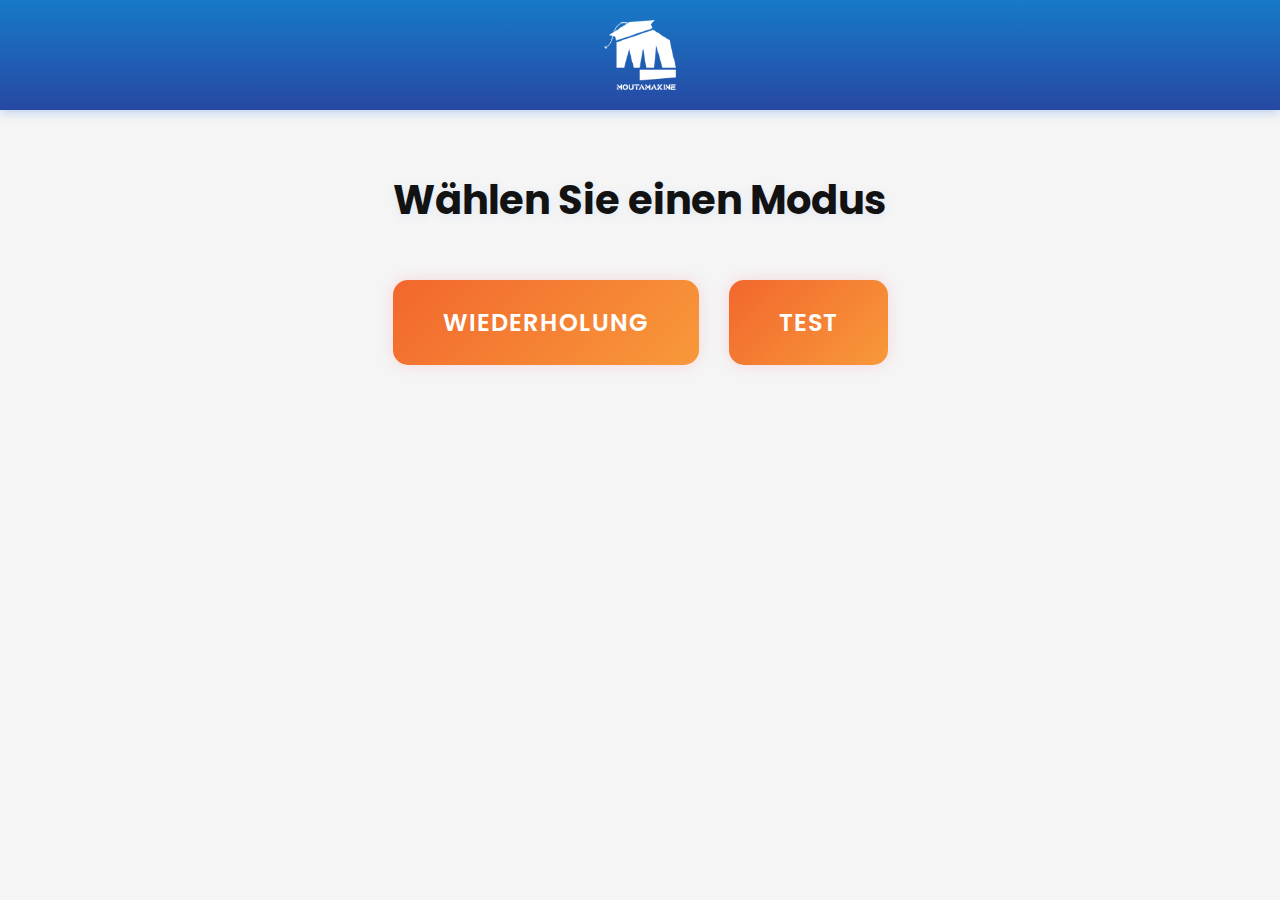
<file: index.html>
<!DOCTYPE html>
<html lang="en">
  <head>
    <meta charset="UTF-8" />
    <meta name="viewport" content="width=device-width, initial-scale=1.0" />
    <title>NinjaCards - Landing</title>
    <link
      href="https://fonts.googleapis.com/css2?family=Poppins:wght@300;400;500;600;700&display=swap"
      rel="stylesheet"
    />
    <link rel="icon" type="image/svg+xml" href="assets/logoo.svg" />
    <link rel="stylesheet" href="styles.css" />
  </head>
  <body>
    <a href="index.html" class="navbar">
      <img src="assets/moutamakineLogo.png" alt="NinjaCards Logo" />
    </a>

    <div class="container" id="landing-page">
      <h1>Wählen Sie einen Modus</h1>
      <div class="mode-container">
        <button
          class="mode-btn"
          onclick="location.href='ninjaWiederholung.html'"
        >
          Wiederholung
        </button>
        <button class="mode-btn" onclick="location.href='ninjaCards.html'">
          Test
        </button>
      </div>
    </div>

    <style>
      .mode-container {
        display: flex;
        justify-content: center;
        gap: 30px;
        margin-top: 50px;
      }

      .mode-btn {
        padding: 25px 50px;
        font-size: 1.5rem;
        font-weight: 600;
        background: linear-gradient(135deg, #f2672d, #f8993a);
        color: white;
        border: none;
        border-radius: 15px;
        cursor: pointer;
        transition: all 0.3s ease;
        box-shadow: 0 0 15px rgba(248, 147, 163, 0.3);
        text-transform: uppercase;
        letter-spacing: 1px;
      }

      .mode-btn:hover {
        transform: translateY(-5px);
        box-shadow: 0 0 30px rgba(248, 147, 163, 0.3);
      }
    </style>
  </body>
</html>
</file>
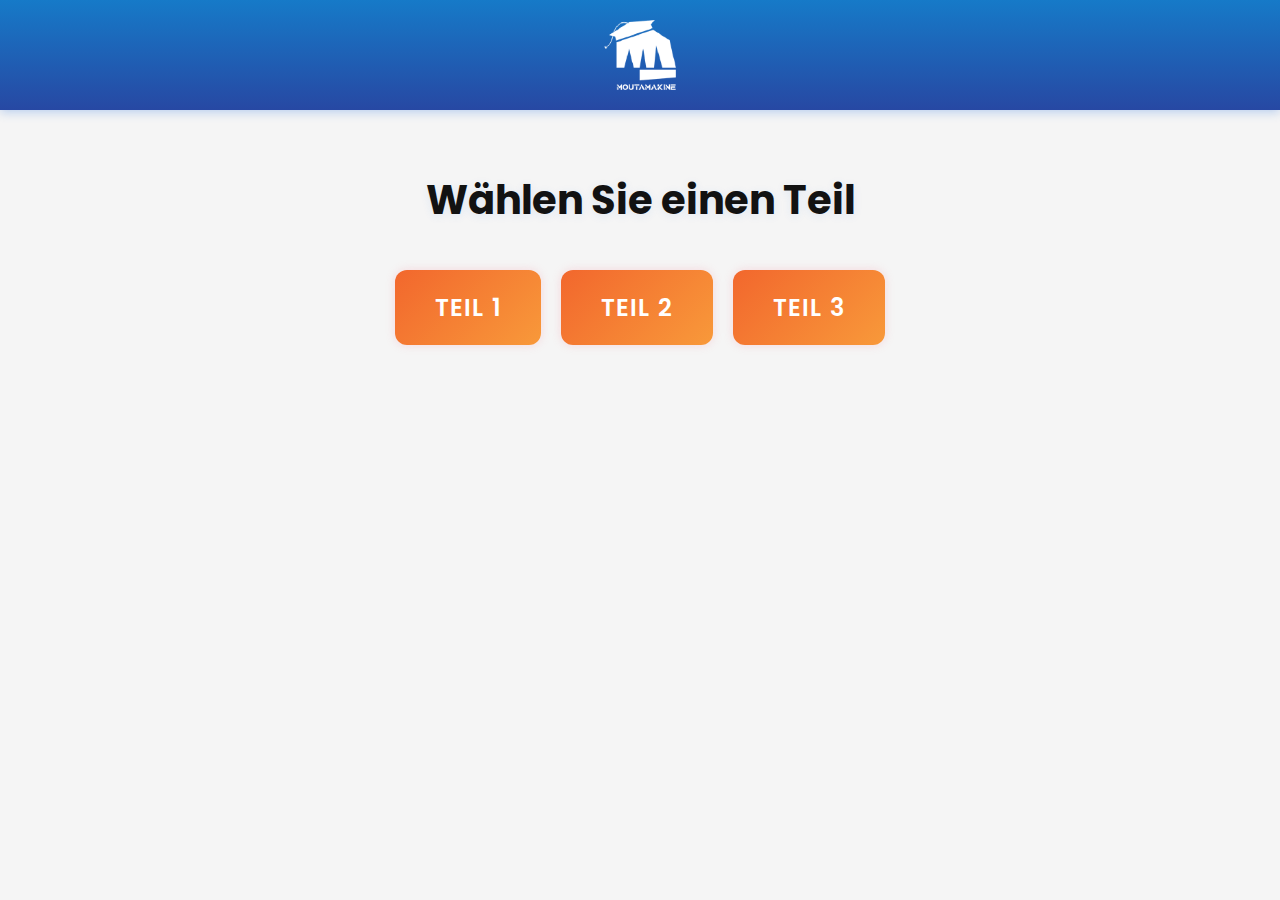
<file: NinjaCards.html>
<!DOCTYPE html>
<html lang="en">
  <head>
    <meta charset="UTF-8" />
    <meta name="viewport" content="width=device-width, initial-scale=1.0" />
    <title>NinjaCards</title>
    <link
      href="https://fonts.googleapis.com/css2?family=Poppins:wght@300;400;500;600;700&display=swap"
      rel="stylesheet"
    />
    <link rel="icon" type="image/svg+xml" href="assets/logoo.svg" />
    <link rel="stylesheet" href="styles.css" />
  </head>
  <body>
    <a href="index.html" class="navbar">
      <img src="assets/moutamakineLogo.png" alt="NinjaCards Logo" />
    </a>

    <div class="container" id="landing-page">
      <h1>Wählen Sie einen Teil</h1>
      <div class="teils-container">
        <button class="teil-btn" onclick="startGame('teil1')">Teil 1</button>
        <button class="teil-btn" onclick="startGame('teil2')">Teil 2</button>
        <button class="teil-btn" onclick="startGame('teil3')">Teil 3</button>
      </div>
    </div>

    <script src="data.js"></script>
    <script src="script.js"></script>
  </body>
</html>
</file>
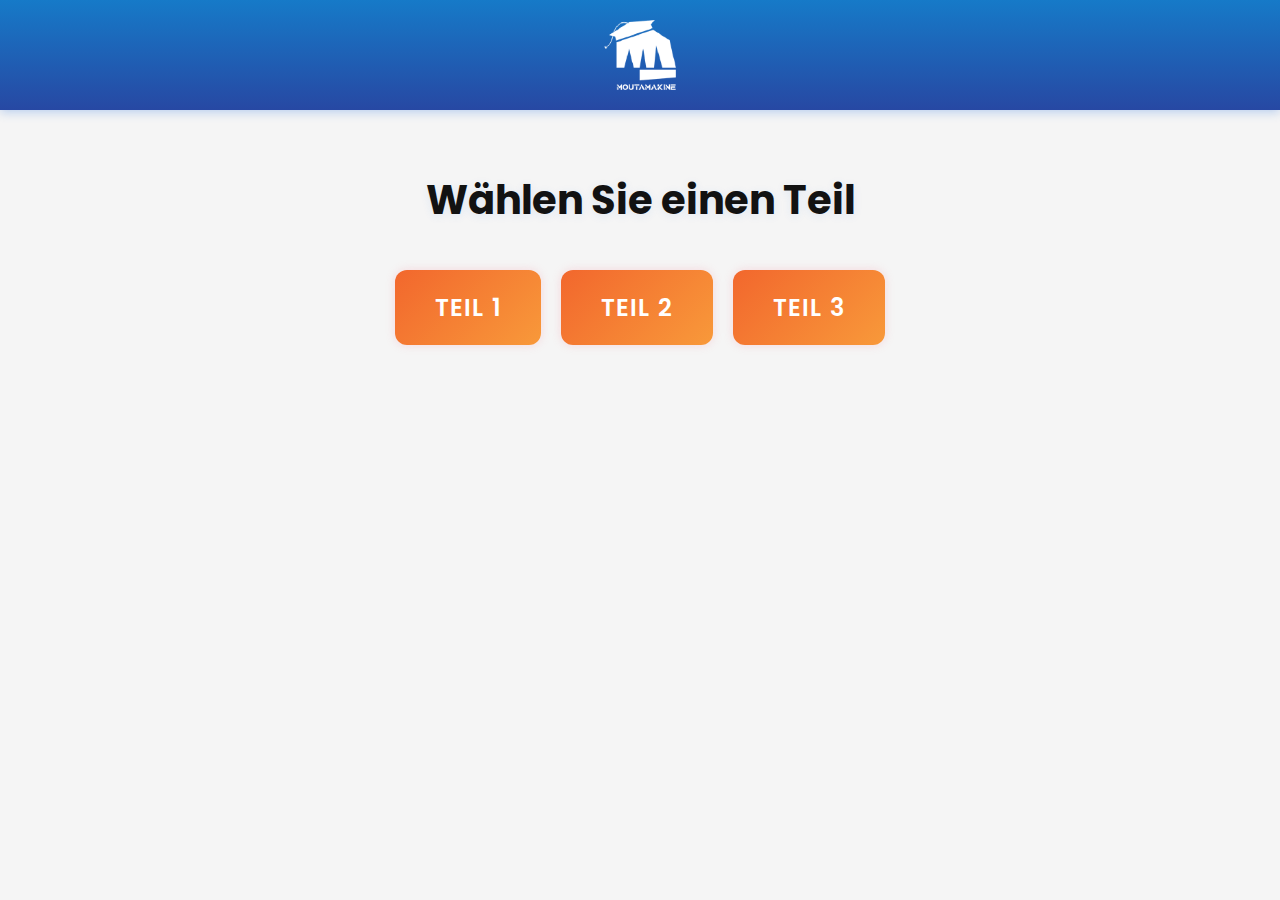
<file: ninjaCards.html>
<!DOCTYPE html>
<html lang="en">
  <head>
    <meta charset="UTF-8" />
    <meta name="viewport" content="width=device-width, initial-scale=1.0" />
    <title>NinjaCards</title>
    <link
      href="https://fonts.googleapis.com/css2?family=Poppins:wght@300;400;500;600;700&display=swap"
      rel="stylesheet"
    />
    <link rel="icon" type="image/svg+xml" href="assets/logoo.svg" />
    <link rel="stylesheet" href="styles.css" />
  </head>
  <body>
    <a href="ninjaCards.html" class="navbar">
      <img src="assets/moutamakineLogo.png" alt="NinjaCards Logo" />
    </a>

    <div class="container" id="landing-page">
      <h1>Wählen Sie einen Teil</h1>
      <div class="teils-container">
        <button class="teil-btn" onclick="startGame('teil1')">Teil 1</button>
        <button class="teil-btn" onclick="startGame('teil2')">Teil 2</button>
        <button class="teil-btn" onclick="startGame('teil3')">Teil 3</button>
      </div>
    </div>

    <script src="data.js"></script>
    <script src="script.js"></script>
  </body>
</html>
</file>
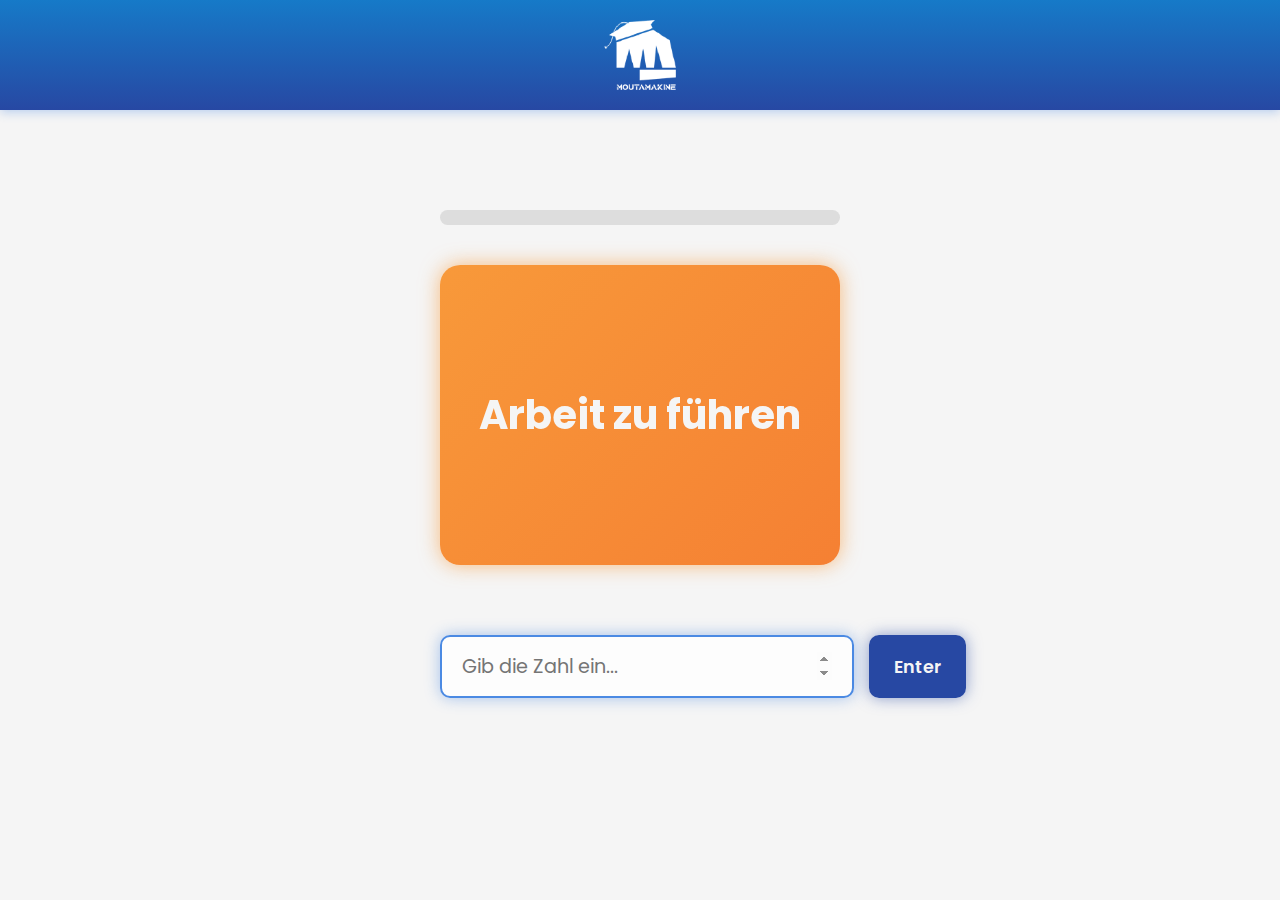
<file: ninjaGame.html>
<!DOCTYPE html>
<html lang="en">
  <head>
    <meta charset="UTF-8" />
    <meta name="viewport" content="width=device-width, initial-scale=1.0" />
    <title>NinjaCards - Spiel</title>
    <link
      href="https://fonts.googleapis.com/css2?family=Poppins:wght@300;400;500;600;700&display=swap"
      rel="stylesheet"
    />
    <link rel="icon" type="image/svg+xml" href="assets/logoo.svg" />
    <link rel="stylesheet" href="styles.css" />
  </head>
  <body>
    <a href="index.html" class="navbar">
      <img src="assets/moutamakineLogo.png" alt="NinjaCards Logo" />
    </a>

    <div class="container" id="game-page">
      <div class="progress-container">
        <div class="progress-bar" id="progress-bar"></div>
      </div>
      <div class="game-container">
        <div class="card-container">
          <div class="card" id="current-card">
            <div class="card-face card-front" id="card-front">Loading...</div>
            <div class="card-face card-back" id="card-back">0</div>
          </div>
        </div>
        <div class="input-container">
          <input
            type="number"
            id="answer-input"
            placeholder="Gib die Zahl ein..."
          />
          <button onclick="checkAnswer()">Enter</button>
        </div>
      </div>
    </div>

    <script src="data.js"></script>
    <script src="script.js"></script>
  </body>
</html>
</file>
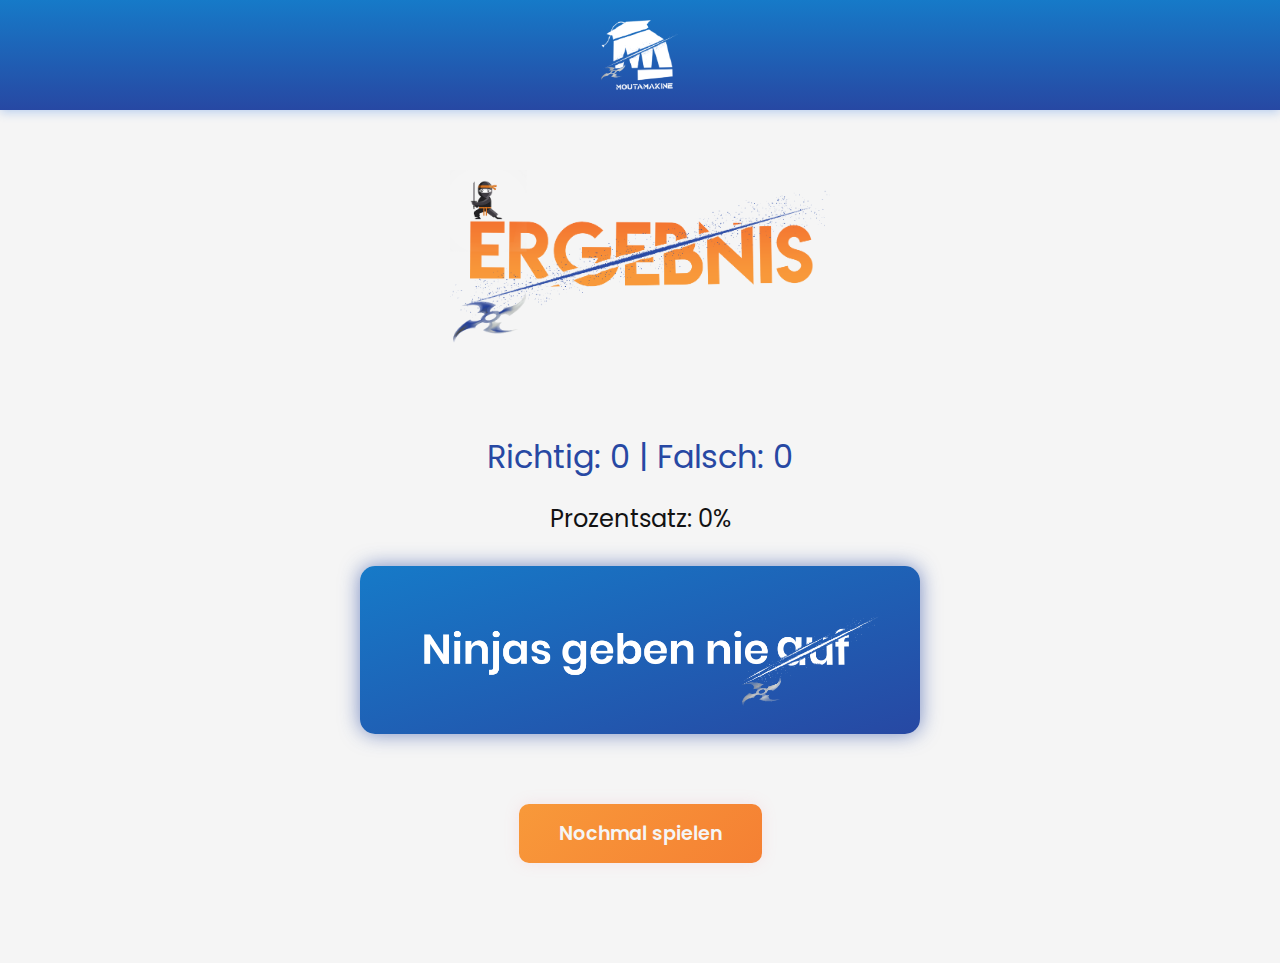
<file: ninjaresult.html>
<!DOCTYPE html>
<html lang="en">
  <head>
    <meta charset="UTF-8" />
    <meta name="viewport" content="width=device-width, initial-scale=1.0" />
    <title>NinjaCards - Ergebnis</title>
    <link
      href="https://fonts.googleapis.com/css2?family=Poppins:wght@300;400;500;600;700&display=swap"
      rel="stylesheet"
    />
    <link rel="icon" type="image/svg+xml" href="assets/logoo.svg" />
    <link rel="stylesheet" href="styles.css" />
  </head>
  <body>
    <a href="index.html" class="navbar">
      <img src="assets/moutamkineNinja.png" alt="NinjaCards Logo" />
    </a>

    <div class="container" id="result-page">
      <img src="assets/ergbnisChangeColor.png" class="ergebnis" alt="" />
      <div class="result-container">
        <div class="score" id="score-text">Richtig: 0 | Falsch: 0</div>
        <div class="percentage" id="percentage-text">Prozentsatz: 0%</div>
        <div class="motivation" id="motivation-text">-</div>
        <button class="retry-btn" onclick="restartGame()">
          Nochmal spielen
        </button>
      </div>
    </div>

    <script src="data.js"></script>
    <script src="script.js"></script>
  </body>
</html>
</file>
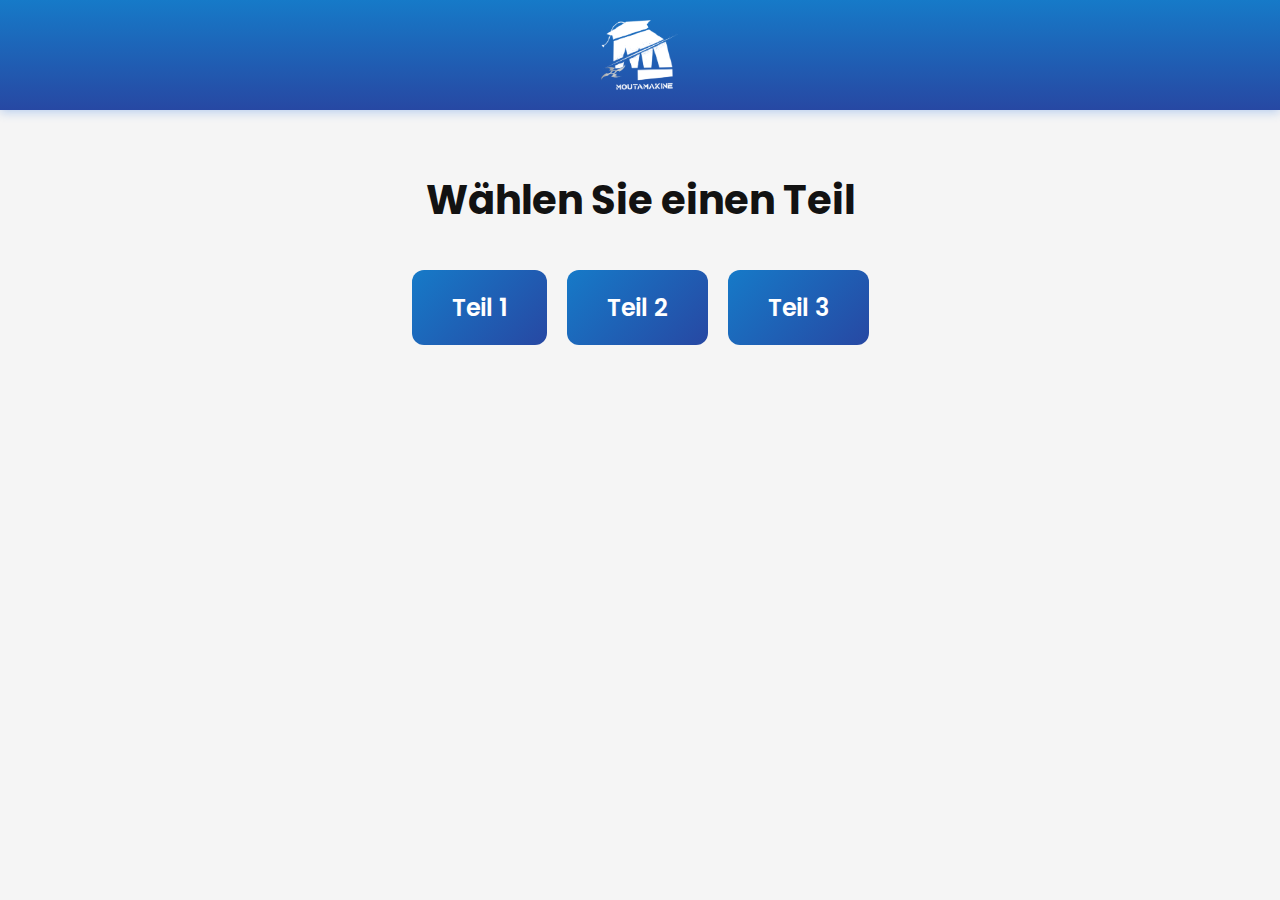
<file: ninjaWiederholung.html>
<!DOCTYPE html>
<html lang="en">
  <head>
    <meta charset="UTF-8" />
    <meta name="viewport" content="width=device-width, initial-scale=1.0" />
    <title>Wiederholung - Auswahl</title>
    <link
      href="https://fonts.googleapis.com/css2?family=Poppins:wght@300;400;500;600;700&display=swap"
      rel="stylesheet"
    />
    <link rel="icon" type="image/svg+xml" href="assets/logoo.svg" />
    <link rel="stylesheet" href="wiederholung.css" />
  </head>
  <body>
    <a href="index.html" class="navbar">
      <img src="assets/moutamkineNinja.png" alt="NinjaCards Logo" />
    </a>

    <div class="w-container">
      <h1>Wählen Sie einen Teil</h1>
      <div class="w-teils-container">
        <button class="w-teil-btn" onclick="startWGame('teil1')">Teil 1</button>
        <button class="w-teil-btn" onclick="startWGame('teil2')">Teil 2</button>
        <button class="w-teil-btn" onclick="startWGame('teil3')">Teil 3</button>
      </div>
    </div>

    <script>
      function startWGame(teil) {
        localStorage.setItem("wTeil", teil);
        location.href = "wiederholungGame.html";
      }
    </script>
  </body>
</html>
</file>
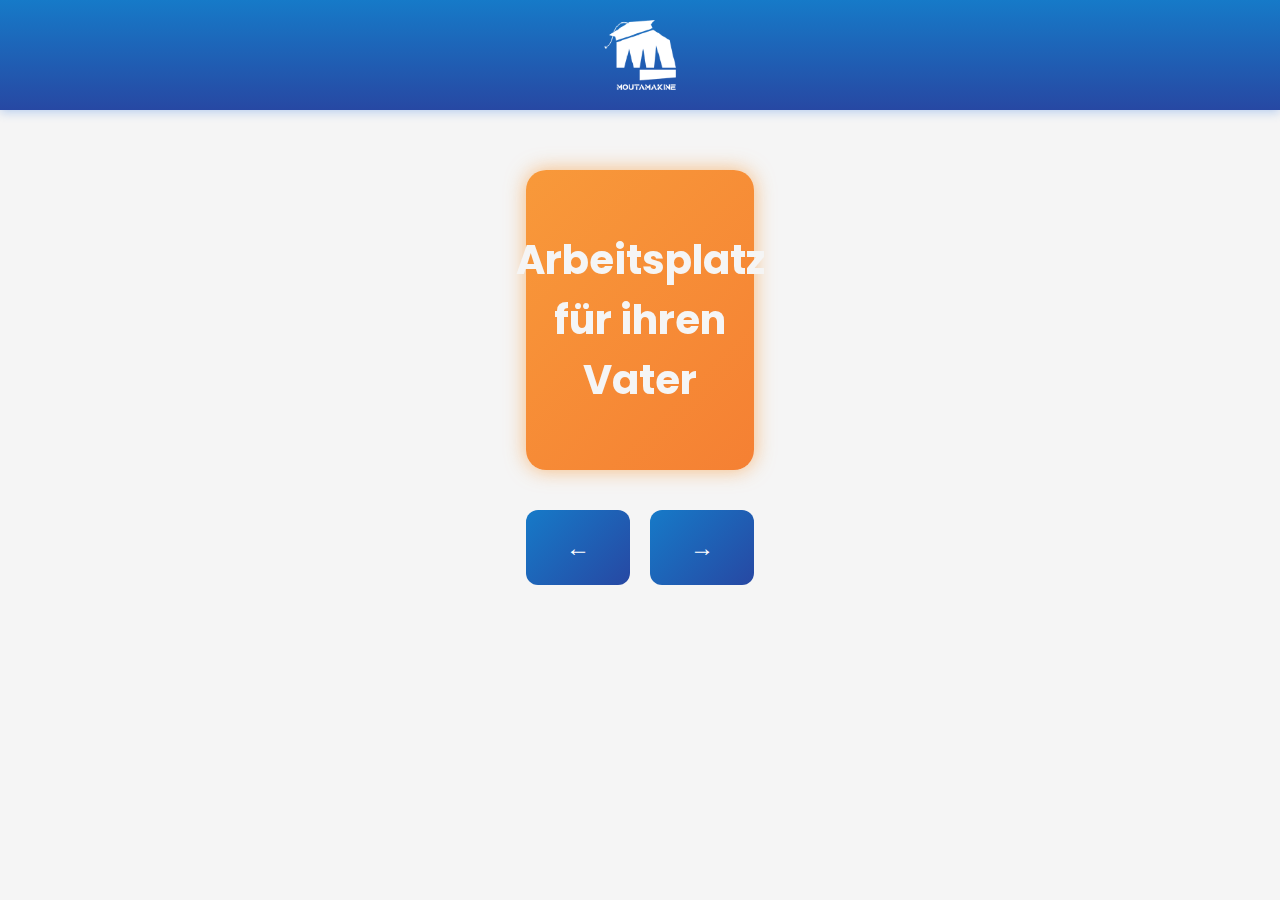
<file: wiederholungGame.html>
<!DOCTYPE html>
<html lang="en">
  <head>
    <meta charset="UTF-8" />
    <meta name="viewport" content="width=device-width, initial-scale=1.0" />
    <title>Wiederholung - Spiel</title>
    <link
      href="https://fonts.googleapis.com/css2?family=Poppins:wght@300;400;500;600;700&display=swap"
      rel="stylesheet"
    />
    <link rel="icon" type="image/svg+xml" href="assets/logoo.svg" />
    <link rel="stylesheet" href="wiederholung.css" />
  </head>
  <body>
    <a href="index.html" class="navbar">
      <img src="assets/moutamakineLogo.png" alt="NinjaCards Logo" />
    </a>

    <div class="w-container" id="w-game-page">
      <div class="w-game-container">
        <div class="w-card-container">
          <div class="w-card" id="w-current-card">
            <div class="w-card-face w-card-front" id="w-card-front">
              Loading...
            </div>
            <div class="w-card-face w-card-back" id="w-card-back">Answer</div>
          </div>
        </div>
        <div class="w-buttons">
          <button onclick="prevCard()">←</button>
          <button onclick="nextCard()">→</button>
        </div>
      </div>
    </div>

    <script src="data.js"></script>
    <script src="wiederholungScript.js"></script>
  </body>
</html>
</file>
<file: styles.css>
* {
  margin: 0;
  padding: 0;
  box-sizing: border-box;
  font-family: "Poppins", sans-serif;
}

body {
  background-color: #f5f5f5;
  color: #121212;
  min-height: 100vh;
  display: flex;
  flex-direction: column;
  user-select: none;
  -webkit-user-select: none;
  -moz-user-select: none;
  -ms-user-select: none;
  -o-user-select: none;
  cursor: default;
}

.navbar {
  display: flex;
  justify-content: center;
  align-items: center;
  padding: 20px;
  background: linear-gradient(to top, #2748a3, #167ac8);
  box-shadow: 0 2px 10px rgba(38, 114, 221, 0.3);
  user-select: none;
}

.navbar img {
  height: 70px;
  width: auto;
}

.container {
  max-width: 800px;
  margin: 40px auto;
  padding: 20px;
  flex: 1;
}

h1 {
  text-align: center;
  font-size: 2.5rem;
  margin-bottom: 40px;
  color: #121212;
  text-shadow: 0 2px 10px rgba(38, 114, 221, 0.1);
}

.teils-container {
  display: flex;
  flex-wrap: wrap;
  justify-content: center;
  gap: 20px;
  margin-top: 40px;
}

.teil-btn {
  padding: 20px 40px;
  font-size: 1.5rem;
  font-weight: 600;
  background: linear-gradient(135deg, #f2672d, #f8993a);
  color: white;
  border: none;
  border-radius: 12px;
  cursor: pointer;
  transition: all 0.3s ease;
  box-shadow: 0 0 10px rgba(248, 147, 163, 0.3);
  text-transform: uppercase;
  letter-spacing: 1px;
}

.teil-btn:hover {
  transform: translateY(-5px);
  box-shadow: 0 0 30px rgba(248, 147, 163, 0.3);
}

.game-container {
  display: flex;
  flex-direction: column;
  align-items: center;
  min-height: 60vh;
}

.card-container {
  position: relative;
  width: 100%;
  height: 300px;
  perspective: 1000px;
  margin-bottom: 40px;
}

.card {
  position: absolute;
  width: 100%;
  height: 100%;
  transform-style: preserve-3d;
  transition: transform 0.8s ease, opacity 0.5s ease,
    transform 0.8s cubic-bezier(0.175, 0.885, 0.32, 1.275);
  cursor: pointer;
  opacity: 1;
}

.card.flipped {
  transform: rotateY(180deg);
}

.card.swiping {
  transform: translateX(300px) rotateY(180deg);
  opacity: 0;
}

.card-face {
  position: absolute;
  width: 100%;
  height: 100%;
  backface-visibility: hidden;
  border-radius: 20px;
  display: flex;
  justify-content: center;
  align-items: center;
  font-size: 2.5rem;
  font-weight: 700;
  box-shadow: 0 0 20px #f8993aa4;
  background: linear-gradient(135deg, #f8993a, #f58033);
  backdrop-filter: blur(10px);
  user-select: none;
  -webkit-user-select: none;
  -moz-user-select: none;
  -ms-user-select: none;
  -o-user-select: none;
  cursor: default;
}

.card-front {
  color: #f5f5f5;
  text-align: center;
}

.card-back {
  transform: rotateY(180deg);
  color: #fff;
}

.card-back.correct {
  background: rgba(46, 204, 113, 0.9) !important;
  box-shadow: 0 0 20px rgba(46, 204, 113, 0.9);
}

.card-back.incorrect {
  background: rgba(231, 76, 60, 0.9) !important;
  box-shadow: 0 0 20px rgba(231, 76, 60, 0.9);
}

.input-container {
  display: flex;
  gap: 15px;
  margin-top: 30px;
  width: 100%;
  max-width: 400px;
}

.w-input-container {
  display: flex;
  gap: 15px;
  margin-top: 30px;
  width: 100%;
  max-width: 400px;
}

input {
  flex: 1;
  padding: 15px 20px;
  font-size: 1.2rem;
  border: 2px solid rgba(38, 114, 221, 0.582);
  border-radius: 10px;
  background: rgba(255, 255, 255, 0.8);
  color: #050505;
  outline: none;
  transition: all 0.3s ease;
}

input:focus {
  border-color: rgba(38, 114, 221, 0.829);
  box-shadow: 0 0 15px rgba(38, 114, 221, 0.39);
}

button {
  padding: 15px 25px;
  font-size: 1.1rem;
  font-weight: 600;
  background: linear-gradient(135deg, #2748a3, #2748a3);
  color: #f5f5f5;
  border: none;
  border-radius: 10px;
  cursor: pointer;
  transition: all 0.3s ease;
  box-shadow: 0 0 15px rgba(39, 72, 163, 0.527);
}

button:hover {
  transform: translateY(-3px);
  box-shadow: 0 0 20px rgba(39, 72, 163, 0.692);
}

.result-container {
  text-align: center;
  max-width: 600px;
  margin: 0 auto;
  padding: 40px 20px;
  user-select: none;
  -webkit-user-select: none;
  -moz-user-select: none;
  -ms-user-select: none;
  cursor: default;
}

.score {
  font-size: 2rem;
  margin: 20px 0;
  color: #2748a3;
  user-select: none;
  -webkit-user-select: none;
  -moz-user-select: none;
  -ms-user-select: none;
  cursor: default;
}

.percentage {
  font-size: 1.5rem;
  margin: 20px 0;
  user-select: none;
  -webkit-user-select: none;
  -moz-user-select: none;
  -ms-user-select: none;
  cursor: default;
}

.motivation {
  font-size: 2rem;
  font-weight: 700;
  margin: 30px 0;
  padding: 20px 40px;
  border-radius: 15px;
  text-transform: capitalize;
  color: #f5f5f5;
  background: linear-gradient(to bottom right, #167ac8, #2748a3);
  box-shadow: 0 0 20px rgba(39, 72, 163, 0.616);
  user-select: none;
  -webkit-user-select: none;
  -moz-user-select: none;
  -ms-user-select: none;
  cursor: default;
  pointer-events: none;
}

.retry-btn {
  margin-top: 40px;
  padding: 15px 40px;
  font-size: 1.2rem;
  background: linear-gradient(135deg, #f8993a, #f58033);
  color: #f5f5f5;
  border: none;
  border-radius: 10px;
  cursor: pointer;
  transition: all 0.3s ease;
  box-shadow: 0 0 15px rgba(248, 147, 163, 0.171);
  font-weight: 600;
  user-select: none;
  -webkit-user-select: none;
  -moz-user-select: none;
  -ms-user-select: none;
}

.retry-btn:hover {
  transform: translateY(-5px);
  box-shadow: 0 0 25px rgba(248, 147, 163, 0.171);
}

.ergebnis {
  display: block;
  margin: 0 auto 30px auto; /* Center horizontally with margin: 0 auto, and add 30px bottom margin */
  max-width: 50%;
  height: auto;
  text-align: center;
  user-select: none;
  -webkit-user-select: none;
  -moz-user-select: none;
  -ms-user-select: none;
  cursor: default;
}

.progress-container {
  width: 100%;
  background: #ddd;
  border-radius: 10px;
  height: 15px;
  margin: 40px auto;
  overflow: hidden;
}

.progress-bar {
  height: 100%;
  width: 0%;
  background: linear-gradient(90deg, #167ac8, #2748a3);
  border-radius: 10px;
  transition: width 0.3s ease;
}

.nichtauf {
  width: 500px;
  margin: -20px 0 -50px -15px;
}

@media (max-width: 768px) {
  .container {
    margin: 20px 10px;
    padding: 10px;
  }

  h1 {
    font-size: 2rem;
    margin-bottom: 30px;
  }

  .teil-btn {
    padding: 15px 30px;
    font-size: 1.2rem;
  }

  .card-face {
    font-size: 2rem;
    height: 250px;
  }

  .input-container {
    flex-direction: column;
  }

  input,
  button {
    width: 100%;
  }
}

@media (max-width: 476px) {
  .progress-container {
    margin: 0px auto 20px auto;
  }
  .input-container {
    display: flex;
    gap: 15px;
    margin-top: -10px;
    width: 100%;
    max-width: 400px;
  }
  .nichtauf {
    width: 350px;
    margin: -20px 0 -50px -20px;
  }
}
</file>
<file: wiederholung.css>
/* Base same as original but namespaced */
* {
  margin: 0;
  padding: 0;
  box-sizing: border-box;
  font-family: "Poppins", sans-serif;
}

body {
  background-color: #f5f5f5;
  color: #121212;
  min-height: 100vh;
  display: flex;
  flex-direction: column;
  user-select: none;
  cursor: default;
}

.navbar {
  display: flex;
  justify-content: center;
  align-items: center;
  padding: 20px;
  background: linear-gradient(to top, #2748a3, #167ac8);
  box-shadow: 0 2px 10px rgba(38, 114, 221, 0.3);
}

.navbar img {
  height: 70px;
  width: auto;
}

.w-container {
  max-width: 800px;
  margin: 40px auto;
  padding: 20px;
  flex: 1;
  text-align: center;
}

h1 {
  font-size: 2.5rem;
  margin-bottom: 40px;
  color: #121212;
}

.w-teils-container {
  display: flex;
  flex-wrap: wrap;
  justify-content: center;
  gap: 20px;
}

.w-teil-btn,
.w-buttons button {
  padding: 20px 40px;
  font-size: 1.5rem;
  font-weight: 600;
  background: linear-gradient(135deg, #167ac8, #2748a3);
  color: white;
  border: none;
  border-radius: 12px;
  cursor: pointer;
  transition: all 0.3s ease;
}

.w-teil-btn:hover,
.w-buttons button:hover {
  transform: translateY(-5px);
}

.w-game-container {
  display: flex;
  flex-direction: column;
  align-items: center;
  min-height: 60vh;
}

.w-card-container {
  position: relative;
  width: 100%;
  height: 300px;
  perspective: 1000px;
  margin-bottom: 40px;
}

.w-card {
  position: absolute;
  width: 100%;
  height: 100%;
  transform-style: preserve-3d;
  transition: transform 0.8s ease, opacity 0.5s ease;
  cursor: pointer;
}

.w-card-face {
  position: absolute;
  width: 100%;
  height: 100%;
  backface-visibility: hidden;
  border-radius: 20px;
  display: flex;
  justify-content: center;
  align-items: center;
  font-size: 2.5rem;
  color: #f5f5f5;
  font-weight: 700;
  box-shadow: 0 0 20px #f8993aa4;
  background: linear-gradient(135deg, #f8993a, #f58033);
}

.w-card-back {
  transform: rotateY(180deg);
  color: #fff;
}

.w-card:hover {
  transform: rotateY(180deg);
}

.w-buttons {
  display: flex;
  gap: 20px;
}

.card:hover {
  transform: rotateY(180deg);
}
</file>
